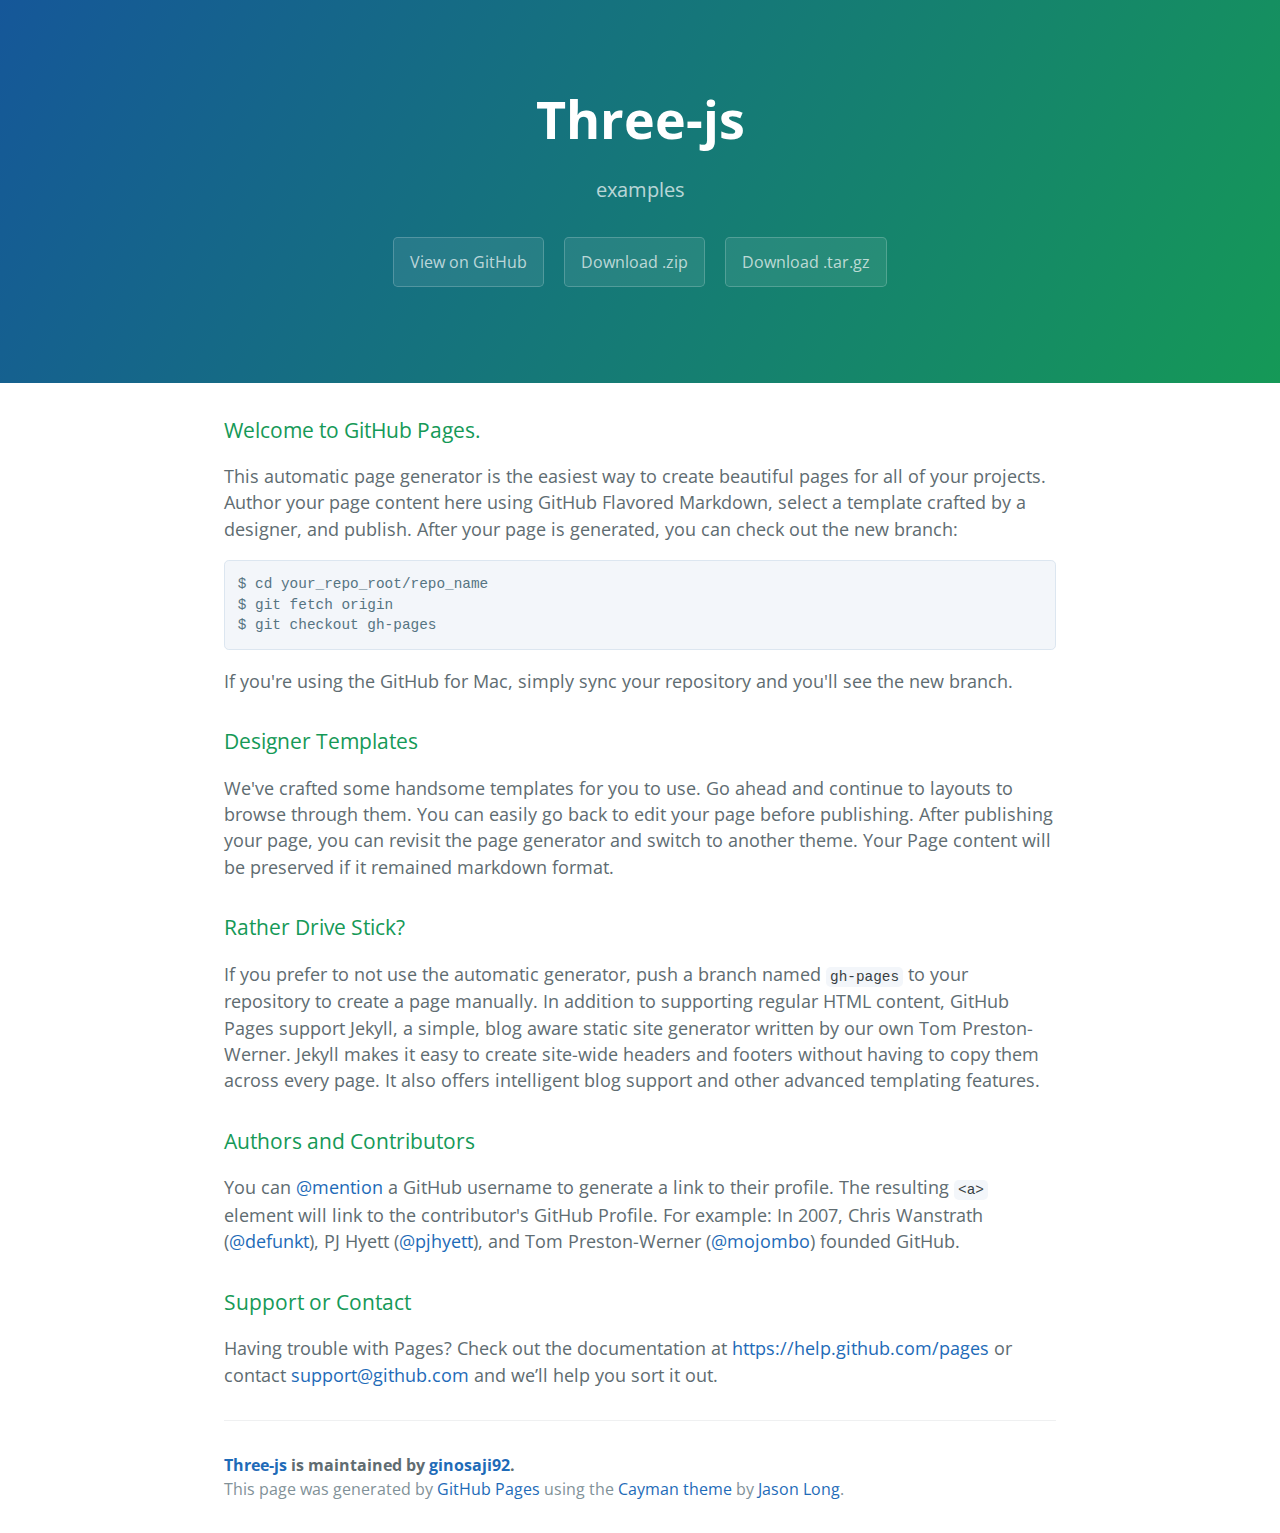
<file: index.html>
<!DOCTYPE html>
<html lang="en-us">
  <head>
    <meta charset="UTF-8">
    <title>Three-js by ginosaji92</title>
    <meta name="viewport" content="width=device-width, initial-scale=1">
    <link rel="stylesheet" type="text/css" href="stylesheets/normalize.css" media="screen">
    <link href='http://fonts.googleapis.com/css?family=Open+Sans:400,700' rel='stylesheet' type='text/css'>
    <link rel="stylesheet" type="text/css" href="stylesheets/stylesheet.css" media="screen">
    <link rel="stylesheet" type="text/css" href="stylesheets/github-light.css" media="screen">
  </head>
  <body>
    <section class="page-header">
      <h1 class="project-name">Three-js</h1>
      <h2 class="project-tagline">examples</h2>
      <a href="https://github.com/ginosaji92/three-js" class="btn">View on GitHub</a>
      <a href="https://github.com/ginosaji92/three-js/zipball/master" class="btn">Download .zip</a>
      <a href="https://github.com/ginosaji92/three-js/tarball/master" class="btn">Download .tar.gz</a>
    </section>

    <section class="main-content">
      <h3>
<a id="welcome-to-github-pages" class="anchor" href="#welcome-to-github-pages" aria-hidden="true"><span class="octicon octicon-link"></span></a>Welcome to GitHub Pages.</h3>

<p>This automatic page generator is the easiest way to create beautiful pages for all of your projects. Author your page content here using GitHub Flavored Markdown, select a template crafted by a designer, and publish. After your page is generated, you can check out the new branch:</p>

<pre><code>$ cd your_repo_root/repo_name
$ git fetch origin
$ git checkout gh-pages
</code></pre>

<p>If you're using the GitHub for Mac, simply sync your repository and you'll see the new branch.</p>

<h3>
<a id="designer-templates" class="anchor" href="#designer-templates" aria-hidden="true"><span class="octicon octicon-link"></span></a>Designer Templates</h3>

<p>We've crafted some handsome templates for you to use. Go ahead and continue to layouts to browse through them. You can easily go back to edit your page before publishing. After publishing your page, you can revisit the page generator and switch to another theme. Your Page content will be preserved if it remained markdown format.</p>

<h3>
<a id="rather-drive-stick" class="anchor" href="#rather-drive-stick" aria-hidden="true"><span class="octicon octicon-link"></span></a>Rather Drive Stick?</h3>

<p>If you prefer to not use the automatic generator, push a branch named <code>gh-pages</code> to your repository to create a page manually. In addition to supporting regular HTML content, GitHub Pages support Jekyll, a simple, blog aware static site generator written by our own Tom Preston-Werner. Jekyll makes it easy to create site-wide headers and footers without having to copy them across every page. It also offers intelligent blog support and other advanced templating features.</p>

<h3>
<a id="authors-and-contributors" class="anchor" href="#authors-and-contributors" aria-hidden="true"><span class="octicon octicon-link"></span></a>Authors and Contributors</h3>

<p>You can <a href="https://github.com/blog/821" class="user-mention">@mention</a> a GitHub username to generate a link to their profile. The resulting <code>&lt;a&gt;</code> element will link to the contributor's GitHub Profile. For example: In 2007, Chris Wanstrath (<a href="https://github.com/defunkt" class="user-mention">@defunkt</a>), PJ Hyett (<a href="https://github.com/pjhyett" class="user-mention">@pjhyett</a>), and Tom Preston-Werner (<a href="https://github.com/mojombo" class="user-mention">@mojombo</a>) founded GitHub.</p>

<h3>
<a id="support-or-contact" class="anchor" href="#support-or-contact" aria-hidden="true"><span class="octicon octicon-link"></span></a>Support or Contact</h3>

<p>Having trouble with Pages? Check out the documentation at <a href="https://help.github.com/pages">https://help.github.com/pages</a> or contact <a href="mailto:support@github.com">support@github.com</a> and we’ll help you sort it out.</p>

      <footer class="site-footer">
        <span class="site-footer-owner"><a href="https://github.com/ginosaji92/three-js">Three-js</a> is maintained by <a href="https://github.com/ginosaji92">ginosaji92</a>.</span>

        <span class="site-footer-credits">This page was generated by <a href="https://pages.github.com">GitHub Pages</a> using the <a href="https://github.com/jasonlong/cayman-theme">Cayman theme</a> by <a href="https://twitter.com/jasonlong">Jason Long</a>.</span>
      </footer>

    </section>

  
  </body>
</html>
</file>
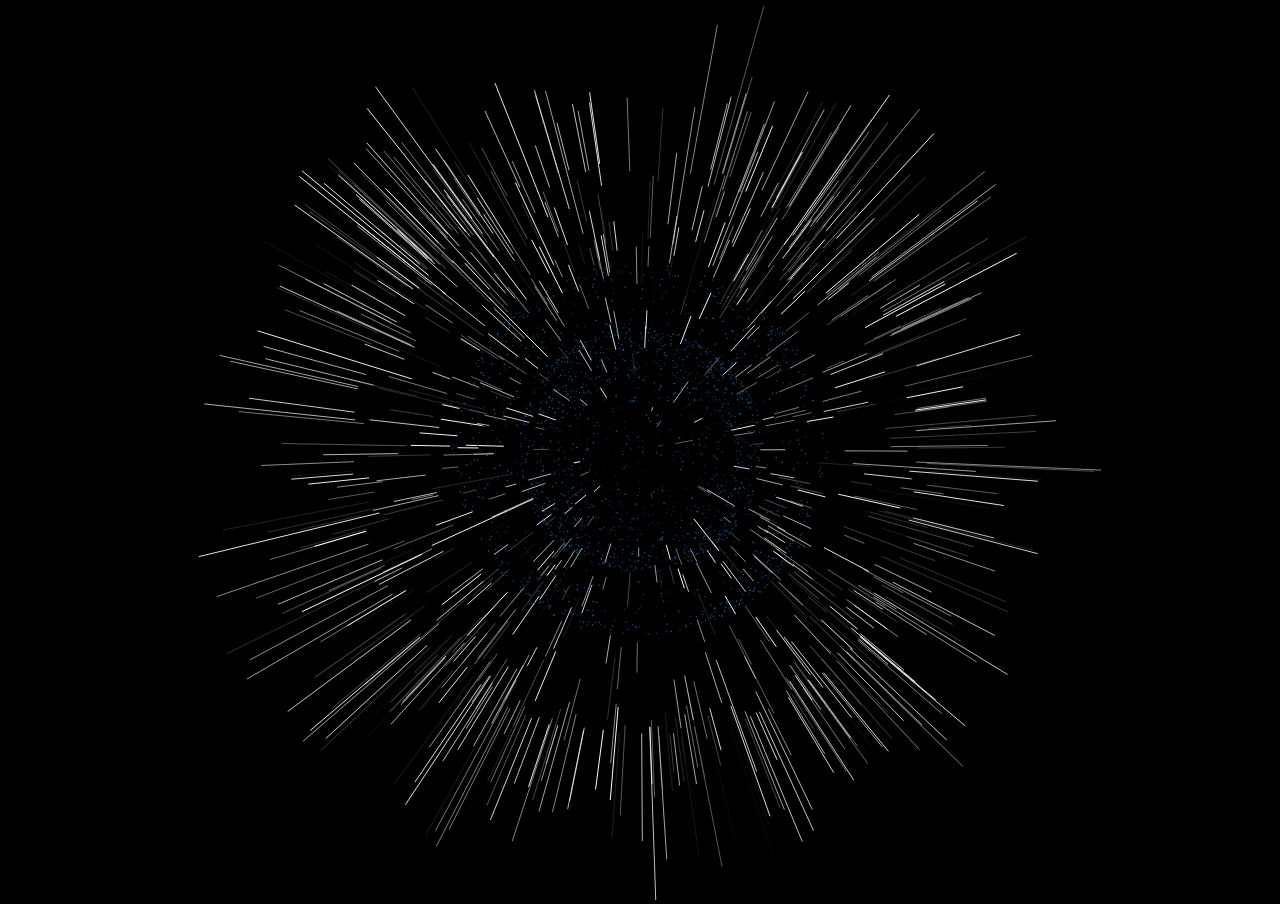
<file: index.1.html>
<!DOCTYPE html>
<html lang="en">
	<head>
		<title>three.js canvas - lines - sphere</title>
		<meta charset="utf-8">
		<meta name="viewport" content="width=device-width, user-scalable=no, minimum-scale=1.0, maximum-scale=1.0">
		<style>
			body {
				background-color: #000000;
				margin: 0px;
				overflow: hidden;
			}

			a {
				color:#0078ff;
			}
		</style>
	</head>
	<body>

		<section>

		</section><script src="../build/three.min.js"></script>

		<script>

			var SCREEN_WIDTH = window.innerWidth,
			SCREEN_HEIGHT = window.innerHeight,

			mouseX = 0, mouseY = 0,

			windowHalfX = window.innerWidth / 2,
			windowHalfY = window.innerHeight / 2,

			SEPARATION = 200,
			AMOUNTX = 10,
			AMOUNTY = 10,

			camera, scene, renderer;

			init();
			animate();

			function init() {

				var container, separation = 100, amountX = 50, amountY = 50,
				particles, particle;

				container = document.createElement('div');
				document.body.appendChild(container);

				camera = new THREE.PerspectiveCamera( 75, SCREEN_WIDTH / SCREEN_HEIGHT, 1, 10000 );
				camera.position.z = 1000;

				scene = new THREE.Scene();

				renderer = new THREE.CanvasRenderer();
				renderer.setSize( SCREEN_WIDTH, SCREEN_HEIGHT );
				container.appendChild( renderer.domElement );

				// particles

				var PI2 = Math.PI * 2;
				var material = new THREE.SpriteCanvasMaterial( {

					color: 550055,
					program: function ( context ) {

						context.beginPath();
						context.arc( 0, 0, 0.5, 0, PI2, true );
						context.fill();

					}

				} );

				for ( var i = 0; i < 1000; i ++ ) {

					particle = new THREE.Sprite( material );
					particle.position.x = Math.random() * 2 - 1;
					particle.position.y = Math.random() * 2 - 1;
					particle.position.z = Math.random() * 2 - 1;
					particle.position.normalize();
					particle.position.multiplyScalar( Math.random() * 10 + 200 );
					particle.scale.multiplyScalar( 2 );
					scene.add( particle );

				}
				for ( var i = 0; i < 1000; i ++ ) {

					particle = new THREE.Sprite( material );
					particle.position.x = Math.random() * 2 - 1;
					particle.position.y = Math.random() * 2 - 1;
					particle.position.z = Math.random() * 2 - 1;
					particle.position.normalize();
					particle.position.multiplyScalar( Math.random() * 10 + 300 );
					particle.scale.multiplyScalar( 2 );
					scene.add( particle );

				}

				// lines

				for (var i = 0; i < 800; i++) {

					var geometry = new THREE.Geometry();

					var vertex = new THREE.Vector3( Math.random() * 2 - 1, Math.random() * 2 - 1, Math.random() * 2 - 1 );
					vertex.normalize();
					vertex.multiplyScalar( 450 );

					geometry.vertices.push( vertex );

					var vertex2 = vertex.clone();
					vertex2.multiplyScalar( Math.random() * 0.3 + 1.1 );

					geometry.vertices.push( vertex2 );

					var line = new THREE.Line( geometry, new THREE.LineBasicMaterial( { color: 0xffffff, opacity: Math.random() } ) );
					scene.add( line );
				}

				document.addEventListener( 'mousemove', onDocumentMouseMove, false );
				document.addEventListener( 'touchstart', onDocumentTouchStart, false );
				document.addEventListener( 'touchmove', onDocumentTouchMove, false );

				//

				window.addEventListener( 'resize', onWindowResize, false );

			}

			function onWindowResize() {

				windowHalfX = window.innerWidth / 2;
				windowHalfY = window.innerHeight / 2;

				camera.aspect = window.innerWidth / window.innerHeight;
				camera.updateProjectionMatrix();

				renderer.setSize( window.innerWidth, window.innerHeight );

			}

			//

			function onDocumentMouseMove(event) {

				mouseX = event.clientX - windowHalfX;
				mouseY = event.clientY - windowHalfY;
			}

			function onDocumentTouchStart( event ) {

				if ( event.touches.length > 1 ) {

					event.preventDefault();

					mouseX = event.touches[ 0 ].pageX - windowHalfX;
					mouseY = event.touches[ 0 ].pageY - windowHalfY;

				}

			}

			function onDocumentTouchMove( event ) {

				if ( event.touches.length == 1 ) {

					event.preventDefault();

					mouseX = event.touches[ 0 ].pageX - windowHalfX;
					mouseY = event.touches[ 0 ].pageY - windowHalfY;

				}

			}

			//

			function animate() {

				requestAnimationFrame( animate );

				render();

			}

			function render() {

				camera.position.x += ( mouseX - camera.position.x ) * .05;
				camera.position.y += ( - mouseY + 200 - camera.position.y ) * .05;
				camera.lookAt( scene.position );

				renderer.render( scene, camera );

			}

		</script>
	</body>
</html>
</file>
<file: stylesheets/stylesheet.css>
* {
  box-sizing: border-box; }

body {
  padding: 0;
  margin: 0;
  font-family: "Open Sans", "Helvetica Neue", Helvetica, Arial, sans-serif;
  font-size: 16px;
  line-height: 1.5;
  color: #606c71; }

a {
  color: #1e6bb8;
  text-decoration: none; }
  a:hover {
    text-decoration: underline; }

.btn {
  display: inline-block;
  margin-bottom: 1rem;
  color: rgba(255, 255, 255, 0.7);
  background-color: rgba(255, 255, 255, 0.08);
  border-color: rgba(255, 255, 255, 0.2);
  border-style: solid;
  border-width: 1px;
  border-radius: 0.3rem;
  transition: color 0.2s, background-color 0.2s, border-color 0.2s; }
  .btn + .btn {
    margin-left: 1rem; }

.btn:hover {
  color: rgba(255, 255, 255, 0.8);
  text-decoration: none;
  background-color: rgba(255, 255, 255, 0.2);
  border-color: rgba(255, 255, 255, 0.3); }

@media screen and (min-width: 64em) {
  .btn {
    padding: 0.75rem 1rem; } }

@media screen and (min-width: 42em) and (max-width: 64em) {
  .btn {
    padding: 0.6rem 0.9rem;
    font-size: 0.9rem; } }

@media screen and (max-width: 42em) {
  .btn {
    display: block;
    width: 100%;
    padding: 0.75rem;
    font-size: 0.9rem; }
    .btn + .btn {
      margin-top: 1rem;
      margin-left: 0; } }

.page-header {
  color: #fff;
  text-align: center;
  background-color: #159957;
  background-image: linear-gradient(120deg, #155799, #159957); }

@media screen and (min-width: 64em) {
  .page-header {
    padding: 5rem 6rem; } }

@media screen and (min-width: 42em) and (max-width: 64em) {
  .page-header {
    padding: 3rem 4rem; } }

@media screen and (max-width: 42em) {
  .page-header {
    padding: 2rem 1rem; } }

.project-name {
  margin-top: 0;
  margin-bottom: 0.1rem; }

@media screen and (min-width: 64em) {
  .project-name {
    font-size: 3.25rem; } }

@media screen and (min-width: 42em) and (max-width: 64em) {
  .project-name {
    font-size: 2.25rem; } }

@media screen and (max-width: 42em) {
  .project-name {
    font-size: 1.75rem; } }

.project-tagline {
  margin-bottom: 2rem;
  font-weight: normal;
  opacity: 0.7; }

@media screen and (min-width: 64em) {
  .project-tagline {
    font-size: 1.25rem; } }

@media screen and (min-width: 42em) and (max-width: 64em) {
  .project-tagline {
    font-size: 1.15rem; } }

@media screen and (max-width: 42em) {
  .project-tagline {
    font-size: 1rem; } }

.main-content :first-child {
  margin-top: 0; }
.main-content img {
  max-width: 100%; }
.main-content h1, .main-content h2, .main-content h3, .main-content h4, .main-content h5, .main-content h6 {
  margin-top: 2rem;
  margin-bottom: 1rem;
  font-weight: normal;
  color: #159957; }
.main-content p {
  margin-bottom: 1em; }
.main-content code {
  padding: 2px 4px;
  font-family: Consolas, "Liberation Mono", Menlo, Courier, monospace;
  font-size: 0.9rem;
  color: #383e41;
  background-color: #f3f6fa;
  border-radius: 0.3rem; }
.main-content pre {
  padding: 0.8rem;
  margin-top: 0;
  margin-bottom: 1rem;
  font: 1rem Consolas, "Liberation Mono", Menlo, Courier, monospace;
  color: #567482;
  word-wrap: normal;
  background-color: #f3f6fa;
  border: solid 1px #dce6f0;
  border-radius: 0.3rem; }
  .main-content pre > code {
    padding: 0;
    margin: 0;
    font-size: 0.9rem;
    color: #567482;
    word-break: normal;
    white-space: pre;
    background: transparent;
    border: 0; }
.main-content .highlight {
  margin-bottom: 1rem; }
  .main-content .highlight pre {
    margin-bottom: 0;
    word-break: normal; }
.main-content .highlight pre, .main-content pre {
  padding: 0.8rem;
  overflow: auto;
  font-size: 0.9rem;
  line-height: 1.45;
  border-radius: 0.3rem; }
.main-content pre code, .main-content pre tt {
  display: inline;
  max-width: initial;
  padding: 0;
  margin: 0;
  overflow: initial;
  line-height: inherit;
  word-wrap: normal;
  background-color: transparent;
  border: 0; }
  .main-content pre code:before, .main-content pre code:after, .main-content pre tt:before, .main-content pre tt:after {
    content: normal; }
.main-content ul, .main-content ol {
  margin-top: 0; }
.main-content blockquote {
  padding: 0 1rem;
  margin-left: 0;
  color: #819198;
  border-left: 0.3rem solid #dce6f0; }
  .main-content blockquote > :first-child {
    margin-top: 0; }
  .main-content blockquote > :last-child {
    margin-bottom: 0; }
.main-content table {
  display: block;
  width: 100%;
  overflow: auto;
  word-break: normal;
  word-break: keep-all; }
  .main-content table th {
    font-weight: bold; }
  .main-content table th, .main-content table td {
    padding: 0.5rem 1rem;
    border: 1px solid #e9ebec; }
.main-content dl {
  padding: 0; }
  .main-content dl dt {
    padding: 0;
    margin-top: 1rem;
    font-size: 1rem;
    font-weight: bold; }
  .main-content dl dd {
    padding: 0;
    margin-bottom: 1rem; }
.main-content hr {
  height: 2px;
  padding: 0;
  margin: 1rem 0;
  background-color: #eff0f1;
  border: 0; }

@media screen and (min-width: 64em) {
  .main-content {
    max-width: 64rem;
    padding: 2rem 6rem;
    margin: 0 auto;
    font-size: 1.1rem; } }

@media screen and (min-width: 42em) and (max-width: 64em) {
  .main-content {
    padding: 2rem 4rem;
    font-size: 1.1rem; } }

@media screen and (max-width: 42em) {
  .main-content {
    padding: 2rem 1rem;
    font-size: 1rem; } }

.site-footer {
  padding-top: 2rem;
  margin-top: 2rem;
  border-top: solid 1px #eff0f1; }

.site-footer-owner {
  display: block;
  font-weight: bold; }

.site-footer-credits {
  color: #819198; }

@media screen and (min-width: 64em) {
  .site-footer {
    font-size: 1rem; } }

@media screen and (min-width: 42em) and (max-width: 64em) {
  .site-footer {
    font-size: 1rem; } }

@media screen and (max-width: 42em) {
  .site-footer {
    font-size: 0.9rem; } }
</file>
<file: stylesheets/github-light.css>
/*
   Copyright 2014 GitHub Inc.

   Licensed under the Apache License, Version 2.0 (the "License");
   you may not use this file except in compliance with the License.
   You may obtain a copy of the License at

       http://www.apache.org/licenses/LICENSE-2.0

   Unless required by applicable law or agreed to in writing, software
   distributed under the License is distributed on an "AS IS" BASIS,
   WITHOUT WARRANTIES OR CONDITIONS OF ANY KIND, either express or implied.
   See the License for the specific language governing permissions and
   limitations under the License.

*/

.pl-c /* comment */ {
  color: #969896;
}

.pl-c1      /* constant, markup.raw, meta.diff.header, meta.module-reference, meta.property-name, support, support.constant, support.variable, variable.other.constant */,
.pl-s .pl-v /* string variable */ {
  color: #0086b3;
}

.pl-e  /* entity */,
.pl-en /* entity.name */ {
  color: #795da3;
}

.pl-s .pl-s1 /* string source */,
.pl-smi      /* storage.modifier.import, storage.modifier.package, storage.type.java, variable.other, variable.parameter.function */ {
  color: #333;
}

.pl-ent /* entity.name.tag */ {
  color: #63a35c;
}

.pl-k /* keyword, storage, storage.type */ {
  color: #a71d5d;
}

.pl-pds              /* punctuation.definition.string, string.regexp.character-class */,
.pl-s                /* string */,
.pl-s .pl-pse .pl-s1 /* string punctuation.section.embedded source */,
.pl-sr               /* string.regexp */,
.pl-sr .pl-cce       /* string.regexp constant.character.escape */,
.pl-sr .pl-sra       /* string.regexp string.regexp.arbitrary-repitition */,
.pl-sr .pl-sre       /* string.regexp source.ruby.embedded */ {
  color: #183691;
}

.pl-v /* variable */ {
  color: #ed6a43;
}

.pl-id /* invalid.deprecated */ {
  color: #b52a1d;
}

.pl-ii /* invalid.illegal */ {
  background-color: #b52a1d;
  color: #f8f8f8;
}

.pl-sr .pl-cce /* string.regexp constant.character.escape */ {
  color: #63a35c;
  font-weight: bold;
}

.pl-ml /* markup.list */ {
  color: #693a17;
}

.pl-mh        /* markup.heading */,
.pl-mh .pl-en /* markup.heading entity.name */,
.pl-ms        /* meta.separator */ {
  color: #1d3e81;
  font-weight: bold;
}

.pl-mq /* markup.quote */ {
  color: #008080;
}

.pl-mi /* markup.italic */ {
  color: #333;
  font-style: italic;
}

.pl-mb /* markup.bold */ {
  color: #333;
  font-weight: bold;
}

.pl-md /* markup.deleted, meta.diff.header.from-file */ {
  background-color: #ffecec;
  color: #bd2c00;
}

.pl-mi1 /* markup.inserted, meta.diff.header.to-file */ {
  background-color: #eaffea;
  color: #55a532;
}

.pl-mdr /* meta.diff.range */ {
  color: #795da3;
  font-weight: bold;
}

.pl-mo /* meta.output */ {
  color: #1d3e81;
}
</file>
